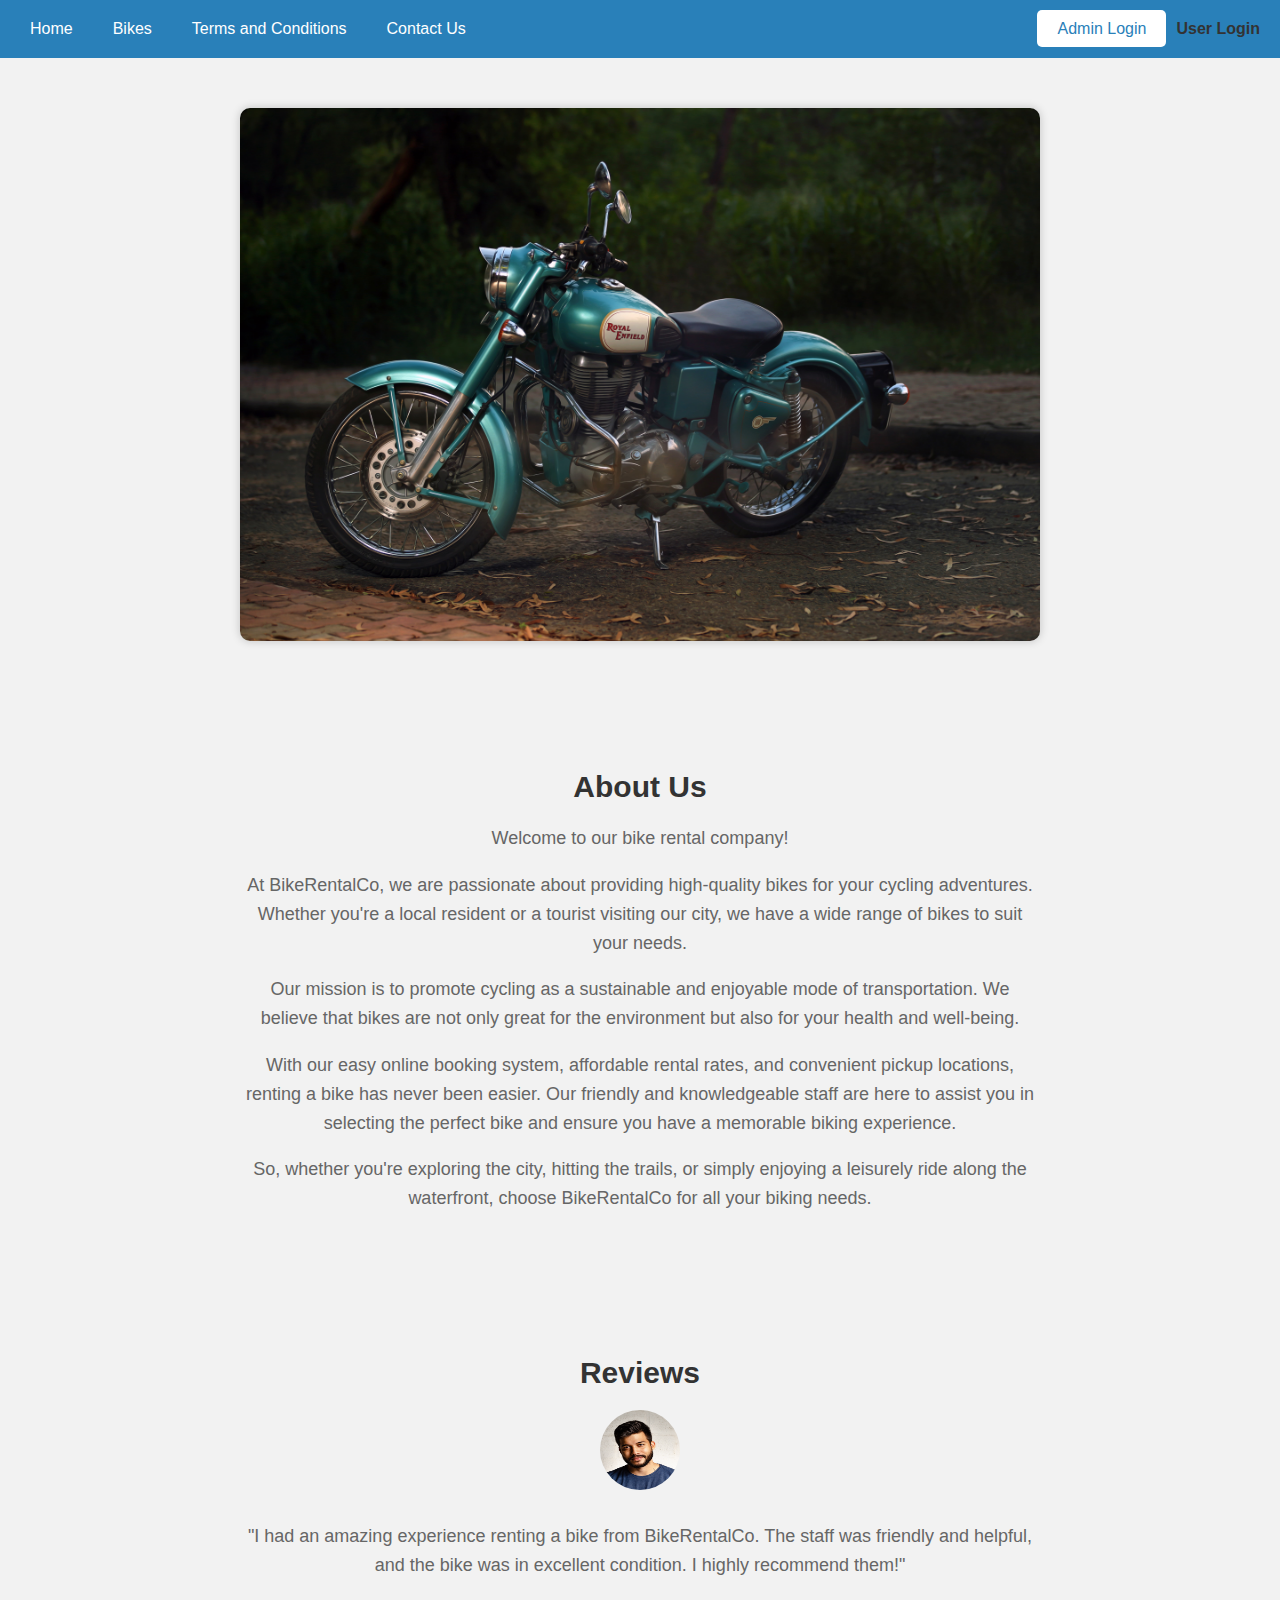
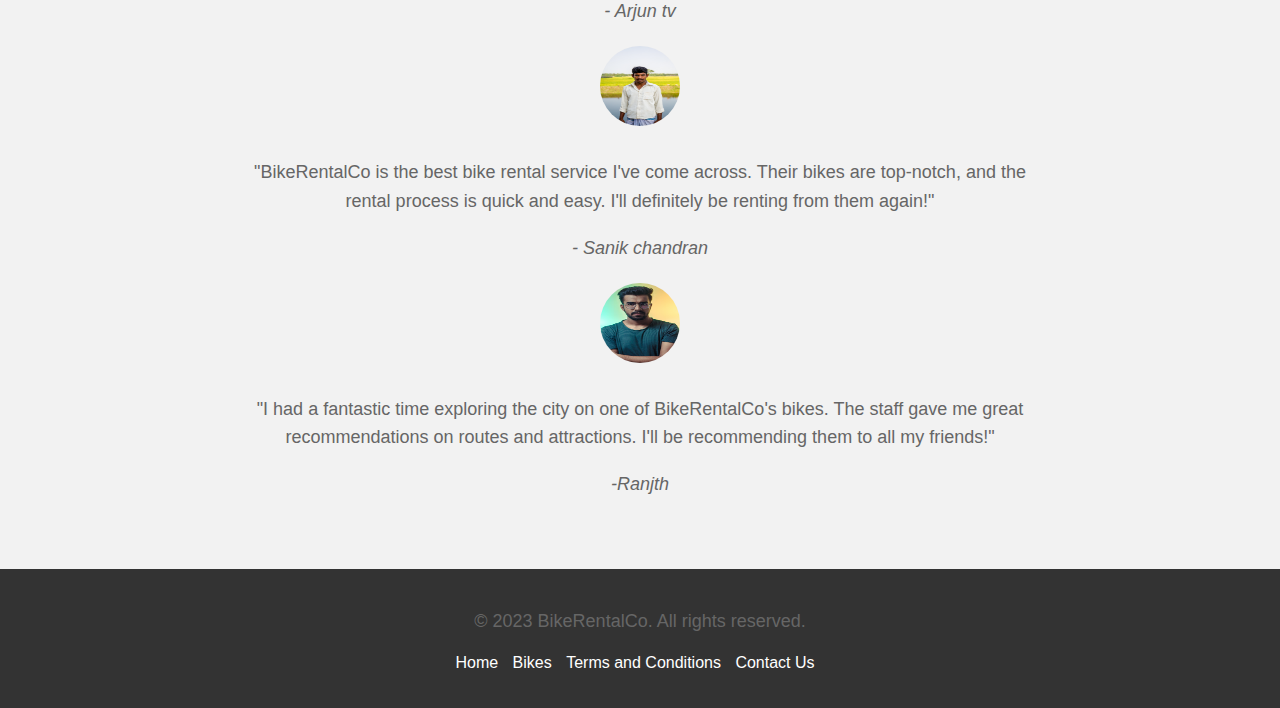
<file: index.html>
<!DOCTYPE html>
<html lang="en">
<head>
  <meta charset="UTF-8">
  <meta name="viewport" content="width=device-width, initial-scale=1.0">
  <title>Bike Rental Website</title>
  <link rel="stylesheet" href="styles.css">
</head>
<body>
  <nav>
    <ul>
      <li><a href="index.html">Home</a></li>
      <li><a href="bikes.html">Bikes</a></li>
      <li><a href="terms.html">Terms and Conditions</a></li>
      <li><a href="contact.html">Contact Us</a></li>
    </ul>
    <div class="admin-login">
      <a href="admin.html">Admin Login</a>
    </div>
    <div class="user-login">
      <a href="user.html">User Login</a>
    </div>
  </nav>
  

  <header>
    <section id="image-slider">
        <div class="container">
          <img src="bike2.jpg" alt="Beautiful Bike" class="bike-image">
        </div>
      </section>
      <section id="about">
        <div class="container">
          <h2>About Us</h2>
          <p>Welcome to our bike rental company!</p>
          <p>At BikeRentalCo, we are passionate about providing high-quality bikes for your cycling adventures. Whether you're a local resident or a tourist visiting our city, we have a wide range of bikes to suit your needs.</p>
          <p>Our mission is to promote cycling as a sustainable and enjoyable mode of transportation. We believe that bikes are not only great for the environment but also for your health and well-being.</p>
          <p>With our easy online booking system, affordable rental rates, and convenient pickup locations, renting a bike has never been easier. Our friendly and knowledgeable staff are here to assist you in selecting the perfect bike and ensure you have a memorable biking experience.</p>
          <p>So, whether you're exploring the city, hitting the trails, or simply enjoying a leisurely ride along the waterfront, choose BikeRentalCo for all your biking needs.</p>
        </div>
      </section>
    <div class="reviews">

<section id="reviews">
    <div class="container">
      <h2>Reviews</h2>
      <div class="review">
        <img src="avatar1.jpg" alt="Avatar" class="avatar">
        <p class="review-text">"I had an amazing experience renting a bike from BikeRentalCo. The staff was friendly and helpful, and the bike was in excellent condition. I highly recommend them!"</p>
        <p class="review-author">- Arjun tv</p>
      </div>
      <div class="review">
        <img src="avatar2.jpg" alt="Avatar" class="avatar">
        <p class="review-text">"BikeRentalCo is the best bike rental service I've come across. Their bikes are top-notch, and the rental process is quick and easy. I'll definitely be renting from them again!"</p>
        <p class="review-author">- Sanik chandran</p>
      </div>
      <div class="review">
        <img src="avatar3.jpg" alt="Avatar" class="avatar">
        <p class="review-text">"I had a fantastic time exploring the city on one of BikeRentalCo's bikes. The staff gave me great recommendations on routes and attractions. I'll be recommending them to all my friends!"</p>
        <p class="review-author">-Ranjth</p>
      </div>
    </div>
  </section>
  
    </div>
  </header>

<footer>
    <div class="container">
      <p>&copy; 2023 BikeRentalCo. All rights reserved.</p>
      <ul class="footer-links">
        <li><a href="#">Home</a></li>
        <li><a href="#">Bikes</a></li>
        <li><a href="#">Terms and Conditions</a></li>
        <li><a href="#">Contact Us</a></li>
      </ul>
    </div>
  </footer>

</body>
</html>
</file>
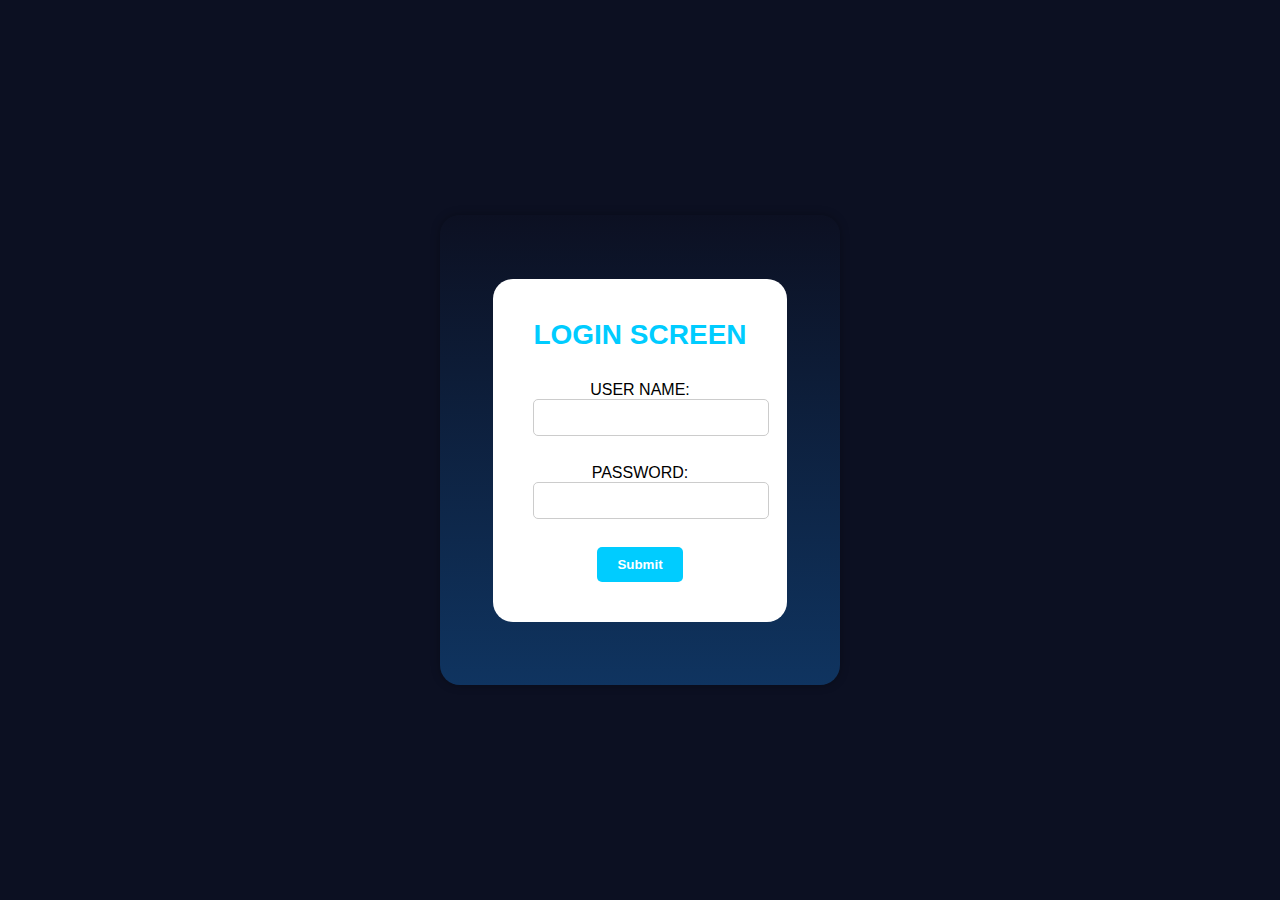
<file: admin.html>
<!DOCTYPE html>
<html lang="en">
<head>
  <meta charset="UTF-8">
  <meta name="viewport" content="width=device-width, initial-scale=1.0">
  <title>Bike Rental Website - Contact Us</title>
  <link rel="stylesheet" href="styles.css">
  <style>
    body {
        background-color: #0c1022;
        display: flex;
        justify-content: center;
        align-items: center;
        height: 100vh;
        font-family: Arial, sans-serif;
    }
    
    .login_form_container {
        width: 400px;
        height: 470px;
        max-width: 90%;
        max-height: 90%;
        background: linear-gradient(#0c1022, #0f3460);
        border-radius: 20px;
        display: flex;
        align-items: center;
        justify-content: center;
        box-shadow: 0 0 10px rgba(0, 0, 0, 0.3);
    }
    
    .login_form {
        background-color: #ffffff;
        border-radius: 20px;
        padding: 40px;
        text-align: center;
    }
    
    h1 {
        color: #00ccff;
        font-size: 28px;
        font-weight: bold;
        margin-top: 0;
    }
    
    form {
        margin-top: 30px;
        text-align: center;
    }
    
    input[type="text"],
    input[type="password"] {
        width: 100%;
        padding: 10px;
        margin-bottom: 10px;
        border-radius: 5px;
        border: 1px solid #ccc;
        outline: none;
    }
    
    input[type="submit"] {
        background-color: #00ccff;
        color: #ffffff;
        padding: 10px 20px;
        border-radius: 5px;
        border: none;
        cursor: pointer;
        font-weight: bold;
        transition: background-color 0.3s ease;
    }
    
    input[type="submit"]:hover {
        background-color: #0099cc;
    }
</style>
</head>
<body>
  
  <div class="login_form_container">
    <div class="login_form">
        <h1>LOGIN SCREEN</h1>
        <form action="./index.php" method="post">
            <label for="username">USER NAME:</label><br>
            <input type="text" id="username" name="un"><br><br>
            <label for="password">PASSWORD:</label><br>
            <input type="password" id="password" name="pwd"><br><br>
            <input type="submit" value="Submit">
        </form>
    </div>
</div>
</body>
</html>
</file>
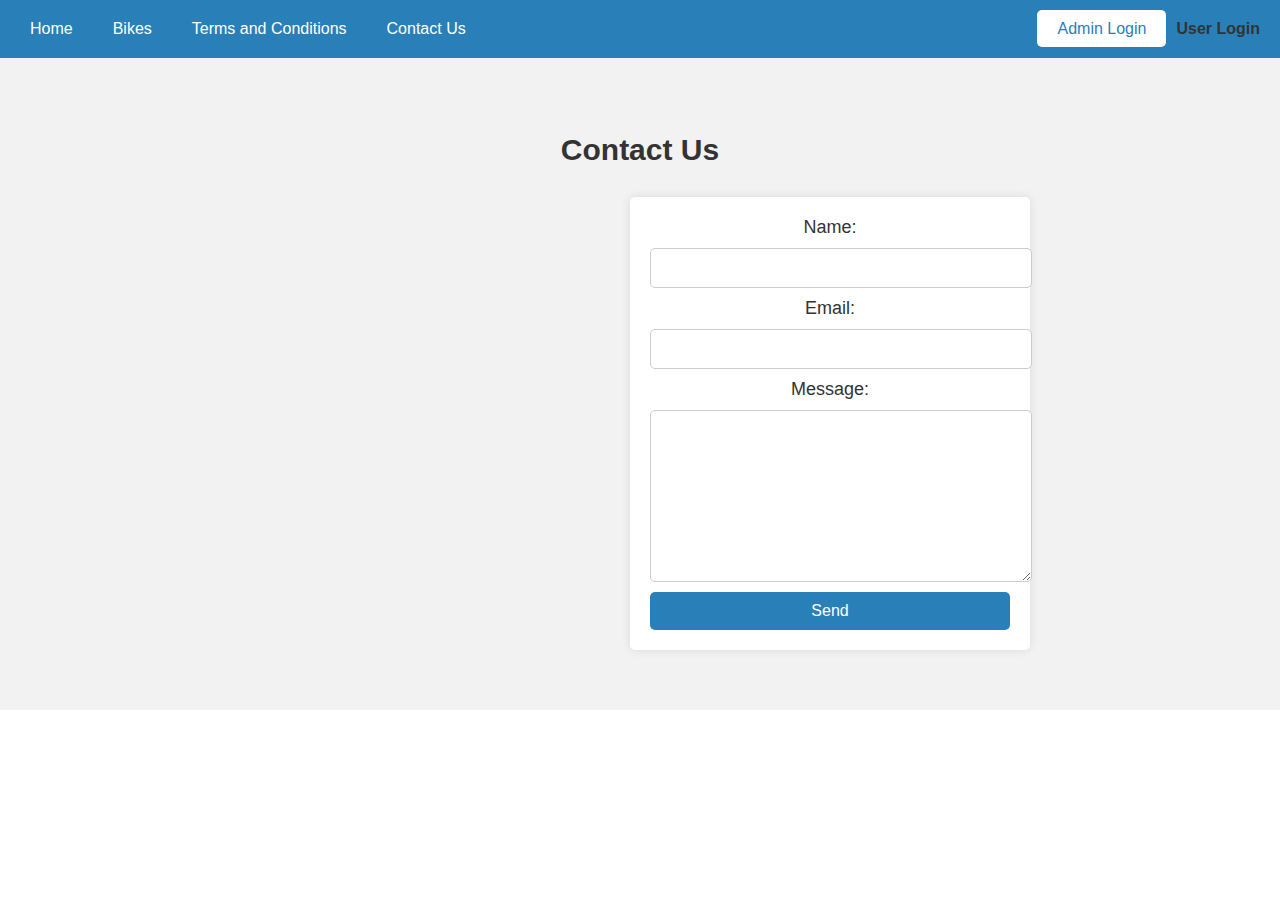
<file: contact.html>
<!DOCTYPE html>
<html lang="en">
<head>
  <meta charset="UTF-8">
  <meta name="viewport" content="width=device-width, initial-scale=1.0">
  <title>Bike Rental Website - Contact Us</title>
  <link rel="stylesheet" href="styles.css">
</head>
<body>
  <nav>
    <ul>
      <li><a href="index.html">Home</a></li>
      <li><a href="bikes.html">Bikes</a></li>
      <li><a href="terms.html">Terms and Conditions</a></li>
      <li><a href="contact.html">Contact Us</a></li>
    </ul>
    <div class="admin-login">
      <a href="admin.html">Admin Login</a>
    </div>
    <div class="user-login">
      <a href="user.html">User Login</a>
    </div>
  </nav>
  
<section id="contact">
    <div class="container">
      <h2>Contact Us</h2>
      <div class="contact-content">
        <div class="map">
          <iframe src="https://www.google.com/maps/embed?pb=!1m18!1m12!1m3!1d3022.3126600366755!2d-73.98694368458687!3d40.748817679327204!2m3!1f0!2f0!3f0!3m2!1i1024!2i768!4f13.1!3m3!1m2!1s0x0%3A0x0!2zMznCsDA0JzA1LjMiTiA3M8KwNDInMzUuNyJX!5e0!3m2!1sen!2sus!4v1625235141533!5m2!1sen!2sus" width="100%" height="450" style="border:0;" allowfullscreen="" loading="lazy"></iframe>
        </div>
        <div class="contact-form">
          <form>
            <label for="name">Name:</label>
            <input type="text" id="name" name="name">
  
            <label for="email">Email:</label>
            <input type="email" id="email" name="email">
  
            <label for="message">Message:</label>
            <textarea id="message" name="message"></textarea>
  
            <button type="submit">Send</button>
          </form>
        </div>
      </div>
    </div>
  </section>
</body>
</html>
</file>
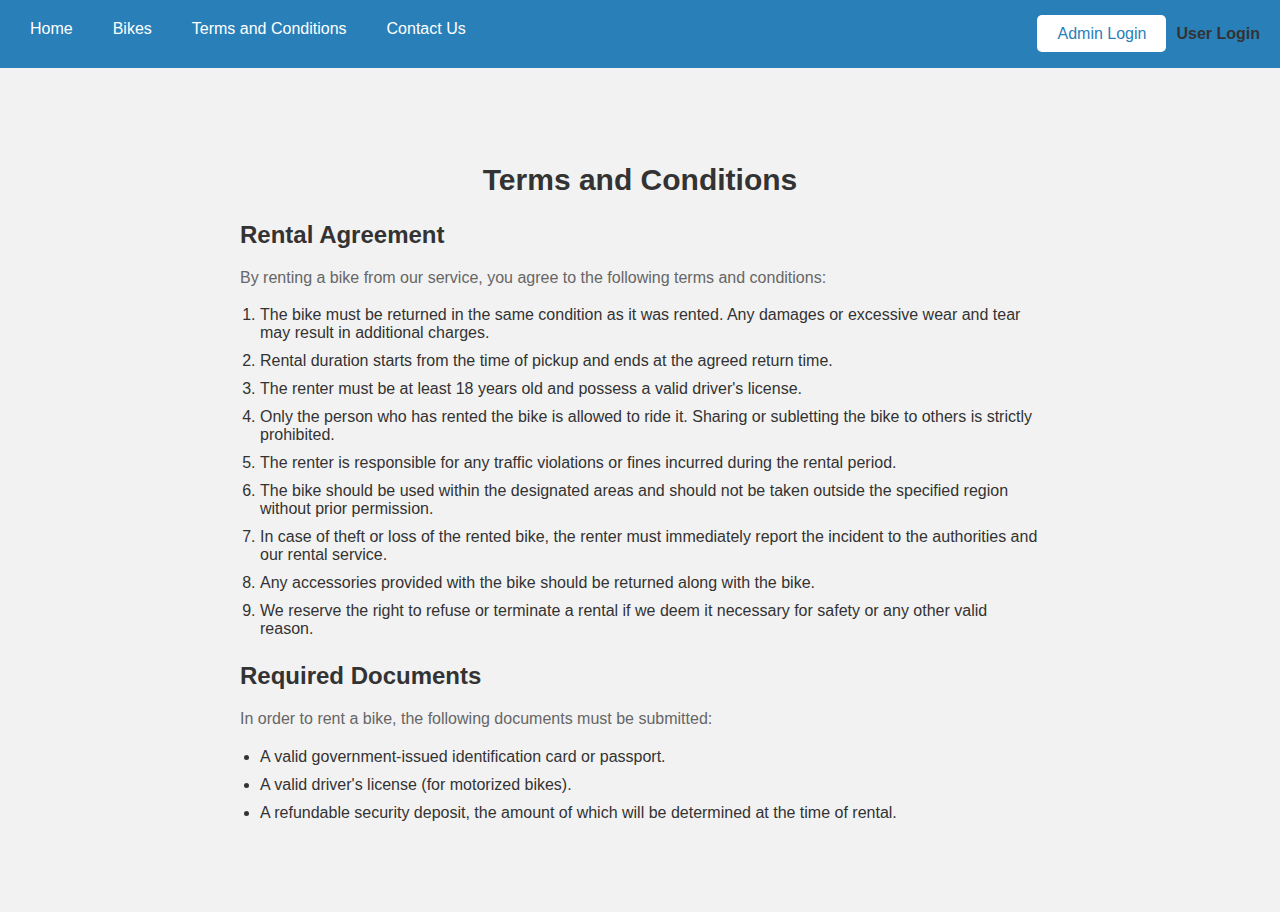
<file: terms.html>
<!DOCTYPE html>
<html lang="en">
<head>
  <meta charset="UTF-8">
  <meta name="viewport" content="width=device-width, initial-scale=1.0">
  <title>Bike Rental Website - Terms and Conditions</title>
  <link rel="stylesheet" href="style.css">
</head>
<body>

  <nav>
    <ul>
      <li><a href="index.html">Home</a></li>
      <li><a href="bikes.html">Bikes</a></li>
      <li><a href="terms.html">Terms and Conditions</a></li>
      <li><a href="contact.html">Contact Us</a></li>
    </ul>
    <div class="admin-login">
      <a href="admin.html">Admin Login</a>
    </div>
     <div class="user-login">
    <a href="user.html">User Login</a>
  </div>
  </nav>
  
  <section id="terms-conditions">
    <div class="container">
        <h2>Terms and Conditions</h2>
        <h3>Rental Agreement</h3>
        <p>By renting a bike from our service, you agree to the following terms and conditions:</p>
        <ol>
            <li>The bike must be returned in the same condition as it was rented. Any damages or excessive wear and
                tear may result in additional charges.</li>
            <li>Rental duration starts from the time of pickup and ends at the agreed return time.</li>
            <li>The renter must be at least 18 years old and possess a valid driver's license.</li>
            <li>Only the person who has rented the bike is allowed to ride it. Sharing or subletting the bike to others
                is strictly prohibited.</li>
            <li>The renter is responsible for any traffic violations or fines incurred during the rental period.</li>
            <li>The bike should be used within the designated areas and should not be taken outside the specified
                region without prior permission.</li>
            <li>In case of theft or loss of the rented bike, the renter must immediately report the incident to the
                authorities and our rental service.</li>
            <li>Any accessories provided with the bike should be returned along with the bike.</li>
            <li>We reserve the right to refuse or terminate a rental if we deem it necessary for safety or any other
                valid reason.</li>
        </ol>

        <h3>Required Documents</h3>
        <p>In order to rent a bike, the following documents must be submitted:</p>
        <ul>
            <li>A valid government-issued identification card or passport.</li>
            <li>A valid driver's license (for motorized bikes).</li>
            <li>A refundable security deposit, the amount of which will be determined at the time of rental.</li>
        </ul>
    </div>
</section>


</body>
</html>
</file>
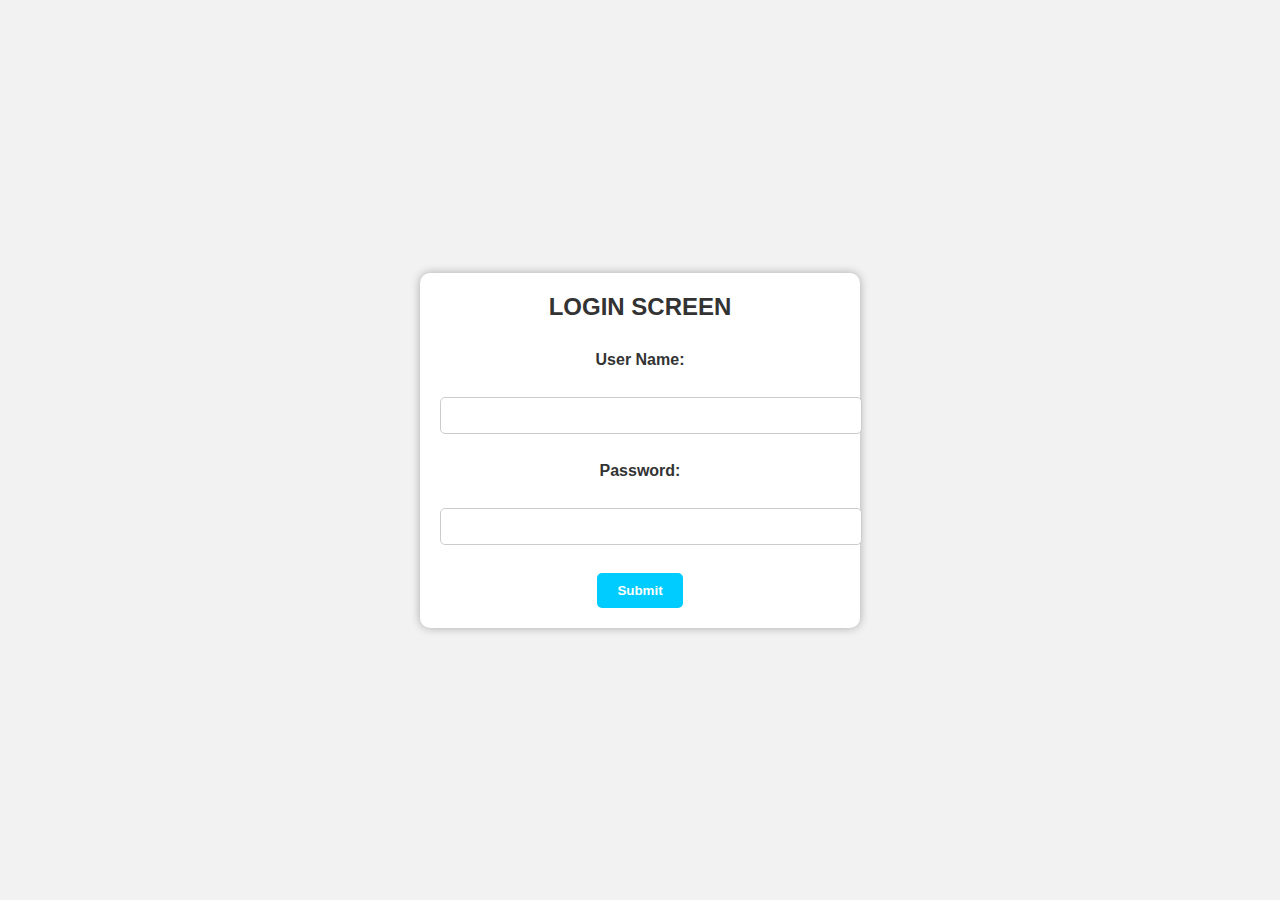
<file: user.html>
<!DOCTYPE html>
<html lang="en">
<head>
  <meta charset="UTF-8">
  <meta name="viewport" content="width=device-width, initial-scale=1.0">
  <title>Bike Rental Website - Contact Us</title>
  <link rel="stylesheet" href="styles.css">
  <style>
    body {
        background-color: #f2f2f2;
        display: flex;
        justify-content: center;
        align-items: center;
        height: 100vh;
        font-family: Arial, sans-serif;
    }
    
    .login_form_container {
        width: 400px;
        max-width: 90%;
        background: #ffffff;
        border-radius: 10px;
        box-shadow: 0 0 10px rgba(0, 0, 0, 0.3);
        padding: 20px;
    }
    
    .login_form {
        text-align: center;
    }
    
    h1 {
        color: #333333;
        font-size: 24px;
        font-weight: bold;
        margin-top: 0;
    }
    
    form {
        margin-top: 30px;
        text-align: center;
    }
    
    label {
        display: block;
        font-weight: bold;
        margin-bottom: 10px;
        color: #333333;
    }
    
    input[type="text"],
    input[type="password"],
    textarea {
        width: 100%;
        padding: 10px;
        margin-bottom: 10px;
        border-radius: 5px;
        border: 1px solid #cccccc;
        outline: none;
    }
    
    input[type="submit"] {
        background-color: #00ccff;
        color: #ffffff;
        padding: 10px 20px;
        border-radius: 5px;
        border: none;
        cursor: pointer;
        font-weight: bold;
        transition: background-color 0.3s ease;
    }
    
    input[type="submit"]:hover {
        background-color: #0099cc;
    }
  </style>
</head>
<body>
  <div class="login_form_container">
    <div class="login_form">
        <h1>LOGIN SCREEN</h1>
        <form action="./index.php" method="post">
            <label for="username">User Name:</label><br>
            <input type="text" id="username" name="un"><br><br>
            <label for="password">Password:</label><br>
            <input type="password" id="password" name="pwd"><br><br>
            <input type="submit" value="Submit">
        </form>
    </div>
  </div>
</body>
</html>
</file>
<file: styles.css>
body {
    margin: 0;
    padding: 0;
    font-family: Arial, sans-serif;
  }
  

nav {
    background: #2980b9;
    color: #fff;
    display: flex;
    justify-content: space-between;
    align-items: center;
    padding: 20px;
  }
  
  nav ul {
    list-style: none;
    margin: 0;
    padding: 0;
    display: flex;
  }
  
  nav ul li {
    margin-right: 20px;
  }
  
  nav ul li a {
    color: #fff;
    text-decoration: none;
    padding: 10px;
  }
  
  nav ul li:last-child {
    margin-right: 0;
  }
  
  nav .admin-login {
    margin-left: auto;
  }
  
  nav .admin-login a {
    background: #fff;
    color: #2980b9;
    padding: 10px 20px;
    border-radius: 5px;
    text-decoration: none;
  }

#contact {
    background-color: #f2f2f2;
    padding: 50px 0;
  }
  
  .container {
    max-width: 800px;
    margin: 0 auto;
  }
  
  .container h2 {
    color: #333;
    font-size: 30px;
    margin-bottom: 20px;
    text-align: center;
  }
  
  .contact-content {
    display: flex;
    flex-wrap: wrap;
    justify-content: center;
    align-items: stretch;
  }
  
  .map {
    flex: 1;
    margin: 10px;
  }
  
  .map iframe {
    width: 100%;
    height: 100%;
  }
  
  .contact-form {
    flex: 1;
    margin: 10px;
    background-color: #fff;
    padding: 20px;
    border-radius: 5px;
    box-shadow: 0 0 10px rgba(0, 0, 0, 0.1);
  }
  
  .contact-form form {
    display: grid;
    gap: 10px;
  }
  
  .contact-form label {
    display: block;
    font-size: 18px;
    color: #333;
  }
  
  .contact-form input,
  .contact-form textarea {
    width: 100%;
    padding: 10px;
    font-size: 16px;
    border: 1px solid #ccc;
    border-radius: 5px;
  }
  
  .contact-form textarea {
    height: 150px;
  }
  
  .contact-form button {
    padding: 10px 20px;
    background-color: #2980b9;
    color: #fff;
    font-size: 16px;
    border: none;
    border-radius: 5px;
    cursor: pointer;
  }
  

#image-slider {
    background-color: #f2f2f2;
    padding: 50px 0;
  }
  
  .container {
    max-width: 800px;
    margin: 0 auto;
    text-align: center;
  }
  
  .bike-image {
    max-width: 100%;
    height: auto;
    border-radius: 10px;
    box-shadow: 0 0 10px rgba(0, 0, 0, 0.2);
  }
  
#about {
    padding: 50px 0;
    background-color: #f2f2f2;
  }
  
  .container {
    max-width: 800px;
    margin: 0 auto;
  }
  
  .container h2 {
    color: #333;
    font-size: 30px;
    margin-bottom: 20px;
  }
  
  .container p {
    color: #666;
    font-size: 18px;
    line-height: 1.6;
  }
  
#reviews {
    background-color: #f2f2f2;
    padding: 50px 0;
  }
  
  .container {
    max-width: 800px;
    margin: 0 auto;
  }
  
  .container h2 {
    color: #333;
    font-size: 30px;
    margin-bottom: 20px;
    text-align: center;
  }
  
  .review {
    margin-bottom: 20px;
  }
  
  .avatar {
    width: 80px;
    height: 80px;
    border-radius: 50%;
    margin-bottom: 10px;
  }
  
  .review-text {
    font-size: 16px;
    line-height: 1.5;
    margin-bottom: 10px;
  }
  
  .review-author {
    font-size: 14px;
    font-style: italic;
    color: #666;
  }
  
footer {
    background-color: #333;
    padding: 20px 0;
    color: #fff;
  }
  
  .container {
    max-width: 800px;
    margin: 0 auto;
  }
  
  .container p {
    text-align: center;
  }
  
  .footer-links {
    list-style: none;
    padding: 0;
    text-align: center;
  }
  
  .footer-links li {
    display: inline-block;
    margin-right: 10px;
  }
  
  .footer-links li a {
    color: #fff;
    text-decoration: none;
  }
  
  .footer-links li a:hover {
    text-decoration: underline;
  }
  

#bike {
    background-color: #f2f2f2;
    padding: 50px 0;
  }
  
  .bike-list {
    display: grid;
    grid-template-columns: repeat(4, 1fr);
    gap: 30px;
  }
  
  .bike-item {
    background-color: #fff;
    padding: 20px;
    border-radius: 5px;
    box-shadow: 0 0 10px rgba(0, 0, 0, 0.1);
    text-align: center;
  }
  
  .bike-item img {
    width: 100%;
    height: auto;
    margin-bottom: 10px;
    border-radius: 5px;
  }
  
  .bike-details h3 {
    color: #333;
    font-size: 20px;
    margin-bottom: 10px;
  }
  
  .bike-details p {
    color: #666;
    font-size: 16px;
    margin-bottom: 20px;
  }
  
  .btn-rent-now {
    display: inline-block;
    padding: 10px 20px;
    background-color: #2980b9;
    color: #fff;
    font-size: 16px;
    text-decoration: none;
    border: none;
    border-radius: 5px;
    transition: background-color 0.3s ease;
  }
  
  .btn-rent-now:hover {
    background-color: #1863a1;
  }
  .user-login {
    display: inline-block;
    margin-left: 10px;
  }
  
  .user-login a {
    color: #333;
    text-decoration: none;
    font-weight: bold;
  }
  
  .user-login a:hover {
    color: #555;
  }
</file>
<file: style.css>
body {
    margin: 0;
    padding: 0;
    font-family: Arial, sans-serif;
  }
  
  nav {
    background: #2980b9;
    color: #fff;
    display: flex;
    justify-content: space-between;
    align-items: center;
    padding: 20px;
  }
  
  nav ul {
    list-style: none;
    margin: 0;
    padding: 0;
    display: flex;
  }
  
  nav ul li {
    margin-right: 20px;
  }
  
  nav ul li a {
    color: #fff;
    text-decoration: none;
    padding: 10px;
  }
  
  nav ul li:last-child {
    margin-right: 0;
  }
  
  nav .admin-login {
    margin-left: auto;
  }
  
  nav .admin-login a {
    background: #fff;
    color: #2980b9;
    padding: 10px 20px;
    border-radius: 5px;
    text-decoration: none;
  }
  
  .container {
    max-width: 800px;
    margin: 0 auto;
  }
  
  .container h2 {
    color: #333;
    font-size: 30px;
    margin-bottom: 20px;
    text-align: center;
  }
  
  .bike-details-container {
    display: flex;
    justify-content: center;
    align-items: center;
    margin-top: 50px;
  }
  
  .bike-image img {
    max-width: 400px;
    height: auto;
    margin-right: 50px;
    border-radius: 5px;
  }
  
  .bike-details {
    width: 400px;
  }
  
  .bike-details h2 {
    margin-top: 0;
  }
  
  form {
    margin-top: 20px;
  }
  
  form label {
    font-weight: bold;
  }
  
  form input[type="date"],
  form input[type="number"] {
    padding: 5px;
    margin-bottom: 10px;
    width: 100%;
    border-radius: 5px;
  }
  
  .btn-rent-now {
    display: block;
    width: 100%;
    padding: 10px;
    background-color: #2980b9;
    color: #fff;
    text-align: center;
    text-decoration: none;
    border-radius: 5px;
    transition: background-color 0.3s ease;
  }
  
  .btn-rent-now:hover {
    background-color: #1863a1;
  }
  
  .popup {
    position: fixed;
    top: 0;
    left: 0;
    width: 100%;
    height: 100%;
    background-color: rgba(0, 0, 0, 0.5);
    display: flex;
    justify-content: center;
    align-items: center;
    z-index: 9999;
  }
  
  .popup-content {
    background-color: #fff;
    padding: 20px;
    border-radius: 5px;
    max-width: 400px;
    text-align: center;
  }
  
  .popup-close {
    position: absolute;
    top: 10px;
    right: 10px;
    color: #888;
    font-size: 18px;
    cursor: pointer;
  }
  
  .container {
    max-width: 800px;
    margin: 0 auto;
    padding: 20px;
}

h2 {
    color: #333;
    font-size: 30px;
    margin-bottom: 20px;
}

h3 {
    color: #333;
    font-size: 24px;
    margin-bottom: 10px;
}

p {
    color: #666;
    font-size: 16px;
    line-height: 1.6;
    margin-bottom: 10px;
}

ol, ul {
    margin-bottom: 20px;
    padding-left: 20px;
}

li {
    font-size: 16px;
    color: #333;
    margin-bottom: 10px;
}

section {
    padding: 50px 0;
    background-color: #f2f2f2;
}
.btn-rent-now:hover {
  background-color: #1863a1;
}
.user-login {
  display: inline-block;
  margin-left: 10px;
}

.user-login a {
  color: #333;
  text-decoration: none;
  font-weight: bold;
}

.user-login a:hover {
  color: #555;
}
  
nav .admin-login {
  margin-left: auto;
}

nav .admin-login a {
  background: #fff;
  color: #2980b9;
  padding: 10px 20px;
  border-radius: 5px;
  text-decoration: none;
}
</file>
